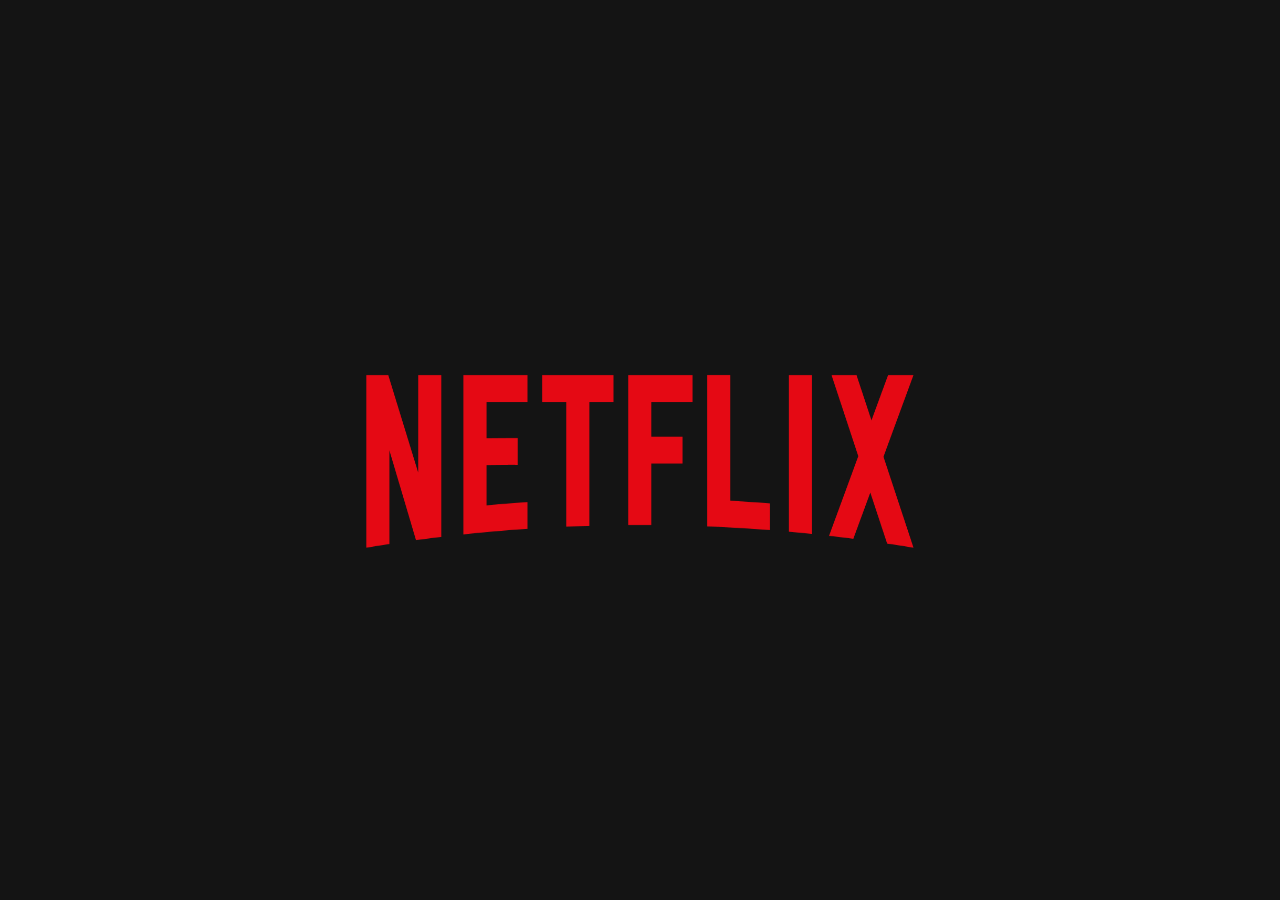
<file: index.html>
<!DOCTYPE html>
<html>
  <head>
    <meta charset="utf-8">
    <meta name="viewport" content="width=device-width, initial-scale=1">
    <title>Netflix</title>
    <link rel="stylesheet" href="style.css">
    <link rel="stylesheet" href="bulma.css">
    <link rel="shortcut icon" href="./favicon/netflix-icon.ico" type="image/x-icon">
  </head>
  <body>
    <section class="section">
      <a href="./pages/perfis.html">
      <img src="./img/logo.png" alt="Logo">
    </a>
    </div>
  </div>
</section>
  <script src="script.js"></script>
  </body>
</html>
</file>
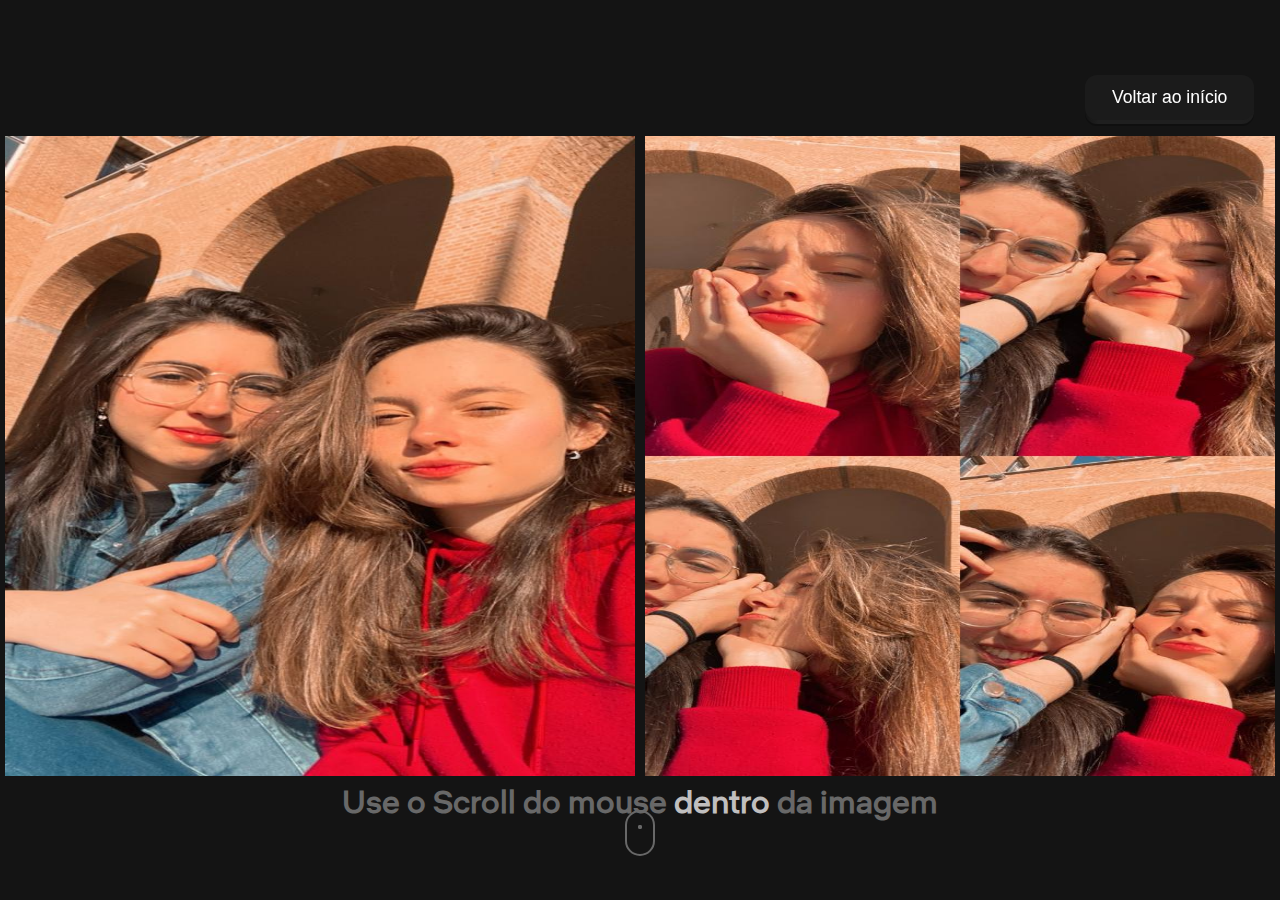
<file: pages/carrocel.html>
<!DOCTYPE html>
<html>
  <head>
    <meta charset="utf-8">
    <meta name="viewport" content="width=device-width, initial-scale=1">
    <title>Carrocel</title>
    <link rel="stylesheet" href="./carrocel.css">
    <!-- <link rel="stylesheet" href="../bulma.css"> -->
    <link rel="stylesheet" href="https://cdnjs.cloudflare.com/ajax/libs/font-awesome/6.2.0/css/all.min.css">
    <link rel="shortcut icon" href="../favicon/netflix-icon.ico" type="image/x-icon">
  </head>
  <body>
    <section class="section">
      <div class="inicio">
        <a href="../index.html">
          <button>
            <span class="shadow"></span>
            <span class="edge"></span>
            <span class="front text"> Voltar ao início
            </span>
          </button>
      </a>
      </div>
      
      <div id="items-wrapper" >
        <div class="items">
          <div id="item"><img src="../img/carrocel/amores (1).jpeg" /> </div>
          <!-- <div id="item"><img src="../img/carrocel/amores (2).jpeg" /> </div> -->
          <div id="item"><img src="../img/carrocel/amores (3).jpeg" /> </div>
          <div id="item"><img src="../img/carrocel/amores (4).jpeg" /> </div>
          <!-- <div id="item"><img src="../img/carrocel/amores (5).jpeg" /> </div> -->
          <div id="item"><img src="../img/carrocel/amores (6).jpeg" /> </div>
          <div id="item"><img src="../img/carrocel/amores (7).jpeg" /> </div>
          <div id="item"><img src="../img/carrocel/amores (8).jpeg" /> </div>
          <div id="item"><img src="../img/carrocel/amores (9).jpeg" /> </div>
          <div id="item"><img src="../img/carrocel/amores (10).jpeg" /> </div>

          <div id="item"><img src="../img/carrocel/amores (11).jpeg" /> </div>
          <div id="item"><img src="../img/carrocel/amores (12).jpeg" /> </div>
          <div id="item"><img src="../img/carrocel/amores (13).jpeg" /> </div>
          <div id="item"><img src="../img/carrocel/amores (14).jpeg" /> </div>
          <div id="item"><img src="../img/carrocel/amores (15).jpeg" /> </div>
          <div id="item"><img src="../img/carrocel/amores (16).jpeg" /> </div>
          <div id="item"><img src="../img/carrocel/amores (17).jpeg" /> </div>
          <div id="item"><img src="../img/carrocel/amores (18).jpeg" /> </div>
          <div id="item"><img src="../img/carrocel/amores (19).jpeg" /> </div>
          <div id="item"><img src="../img/carrocel/amores (20).jpeg" /> </div>

          <div id="item"><img src="../img/carrocel/amores (21).jpeg" /> </div>
          <div id="item"><img src="../img/carrocel/amores (22).jpeg" /> </div>
          <div id="item"><img src="../img/carrocel/amores (23).jpeg" /> </div>
          <div id="item"><img src="../img/carrocel/amores (24).jpeg" /> </div>
          <div id="item"><img src="../img/carrocel/amores (25).jpeg" /> </div>
          <div id="item"><img src="../img/carrocel/amores (26).jpeg" /> </div>
          <div id="item"><img src="../img/carrocel/amores (27).jpeg" /> </div>
          <div id="item"><img src="../img/carrocel/amores (28).jpeg" /> </div>
          <div id="item"><img src="../img/carrocel/amores (29).jpeg" /> </div>
          <div id="item"><img src="../img/carrocel/amores (30).jpeg" /> </div>

          <div id="item"><img src="../img/carrocel/amores (31).jpeg" /> </div>
          <div id="item"><img src="../img/carrocel/amores (32).jpeg" /> </div>
          <div id="item"><img src="../img/carrocel/amores (33).jpeg" /> </div>
          <div id="item"><img src="../img/carrocel/amores (34).jpeg" /> </div>
          <div id="item"><img src="../img/carrocel/amores (35).jpeg" /> </div>
          <div id="item"><img src="../img/carrocel/amores (36).jpeg" /> </div>
          <div id="item"><img src="../img/carrocel/amores (37).jpeg" /> </div>
        </div>
        <div class="wrap-scrolldownhoney">
          <div class="scrolldownhoney">
            <svg height="30" width="10">
              <circle class="scrolldownhoney-c1" cx="5" cy="15" r="2" />
              <circle class="scrolldownhoney-c2" cx="5" cy="15" r="2" />
            </svg>
          </div>
      </div>
          <h1 class="titulo">Use o Scroll do mouse <b>dentro</b> da imagem</h1>
    </section>
    <script src="./carrocel.js"></script>
  </body>
</html>
</file>
<file: style.css>
@font-face {
    font-family: 'NetflixSans-Bold';
    src: url(./fonts/NetflixSans-Bold.otf);

    font-family: 'NetflixSans-Light';
    src: url(./fonts/NetflixSans-Light.otf);

    font-family: 'NetflixSans-Medium';
    src: url(./fonts/NetflixSans-Medium.otf);

    font-family: 'NetflixSans-Regular';
    src: url(./fonts/NetflixSans-Regular.otf);
}

*{
    margin: 0;
    padding: 0;
    box-sizing: border-box;
    
}

main {
    width: 100vw;
    height: 100vh;
}

.profile-imagens {
    margin-top: 25vh;
    width: 600px;
    height: 200px;
    justify-content: center;
    margin-left: auto;
    margin-right: auto;
}

.section {
    width: 100vw;
    height: 100vh;
    background-color: #141414;
}

.section img {
    height: 100%;
    width: 100%;
    padding-left: 20vw;
    padding-right: 20vw;
    padding-top: 20vh;
    padding-bottom: 20vh;
    cursor: pointer;
    opacity:1;  
    animation: flickerAnimation 3s infinite;
}

.loading {
    width: 100%;
    height: 100%;
}

.columns {
    justify-content: space-evenly;
}

.column {
    margin: 5px;
    background-color: rgb(199, 199, 199);
    background-repeat: no-repeat;
    background-size: cover;
    border: none;
    border-radius: 4px;
    box-sizing: border-box;
    height: 15vw;
    max-height: 150px;
    max-width: 150px;
    min-height: 84px;
    min-width: 84px;
    position: relative;
    text-decoration: none;
    width: 10vw;
    background-position: center;
    cursor: pointer;
    transition: all .8s;
} 

.column:hover { 
    -webkit-filter: grayscale(100%); /* Safari 6.0 - 9.0 */
    filter: grayscale(100%);
}

.column:nth-child(1) {
    background-image: url('./img/jeni.jpg');
}

.column:nth-child(2) {
    background-image: url('https://pps.whatsapp.net/v/t61.24694-24/150904894_509460627627985_8651743054140512116_n.jpg?ccb=11-4&oh=01_AVxr-F3rXPsfESEPxvzbgM3u_7MTWVGBEvLFxDMStF_xSQ&oe=632965CE');
}

.column:nth-child(3) {
    background-image: url('./img/elas.jpg');
}

.column:nth-child(4) {
    background-image: url('https://i.pinimg.com/originals/10/12/c0/1012c06c7e1b0f8f5e60611992785e5a.png');
}
.is-3 {
    color: white;
    text-align: center;
    font-family: 'NetflixSans-Regular';
}

.is-6 {
    padding-top: 15vh;
    text-align: center;
    font-weight: 500;
    color: rgb(104, 104, 104);
}

.subtitle {
    padding: 5px;
    margin-top: 5vh;
    text-align: center;
    font-weight: 500;
    color: rgb(104, 104, 104);
    border: solid 1px rgb(143, 143, 143);
    width: 120px;
    height: 30px;
    font-size: 0.8rem;
    margin-left: auto;
    margin-right: auto;
    cursor: pointer;
}

@keyframes flickerAnimation {
    0%   { opacity:1; }
    50%  { opacity:.3; }
    100% { opacity:1; }
  }
</file>
<file: pages/carrocel.css>
@font-face {
    font-family: 'NetflixSans-Bold';
    src: url(../fonts/NetflixSans-Bold.otf);

    font-family: 'NetflixSans-Light';
    src: url(../fonts/NetflixSans-Light.otf);

    font-family: 'NetflixSans-Medium';
    src: url(../fonts/NetflixSans-Medium.otf);

    font-family: 'NetflixSans-Regular';
    src: url(../fonts/NetflixSans-Regular.otf);
}

*{
    margin: 0;
    padding: 0;
    box-sizing: border-box;
    
}

body {
    display: grid;
    place-items: center;
    height: 100vh;
    background-color: #141414;

}

/* width */
::-webkit-scrollbar {
    width: 20px;
  }
  
  /* Track */
  ::-webkit-scrollbar-track {
    border-radius: 10px;
  }
   
  /* Handle */
  ::-webkit-scrollbar-thumb {
    background: rgb(54, 54, 54); 
    border-radius: 10px;
  }

div::-webkit-scrollbar:vertical {
    display: none;
}
  

#items-wrapper {
    width: 100vw;
}

.items {
    display: flex;
    overflow-x: auto;
    scroll-snap-type:x mandatory;
    -webkit-overflow-scrolling: touch;
    scroll-behavior: smooth;
}

#item {
    flex: none;
    width: 50%;
    height: 650px;
    object-fit: cover;
    scroll-snap-align: start;
    pointer-events: none;
    padding: 5px;
}

img {
    width: 100%;
    height: 100%;
}

.titulo{
    text-align: center;
    font-family: 'NetflixSans-Regular';
    color: rgb(104, 104, 104);
}

/* Scroll down */ 
.wrap-scrolldownhoney{
  left: 50%;
  position: absolute;
  bottom: 1%;
  text-align: center;
  transform: translate(-50%, -50%);
}
  .scrolldownhoney {
    border: 2px solid rgb(104, 104, 104);
    border-radius: 30px;
    height: 46px;
    margin: 0 auto 8px;
    text-align: center;
    width: 30px;
}
    .scrolldownhoney-c1,
    .scrolldownhoney-c2 {
      animation-duration: 1.5s;
      animation-name: scrolldownhoney;
      animation-iteration-count: infinite;
      fill: rgb(104, 104, 104);
    }
  .scrolldownhoney-c2 {
    animation-delay: .75s;
}

/* Botão para voltar ao início */

.inicio {
  display: flex;
  justify-content: end;
  margin-right: 2%;
  margin-bottom: .5%;
}

button {
  position: relative;
  border: none;
  background: transparent;
  padding: 0;
  cursor: pointer;
  outline-offset: 4px;
  transition: filter 250ms;
  user-select: none;
  touch-action: manipulation;
 }
 
 .shadow {
  position: absolute;
  top: 0;
  left: 0;
  width: 100%;
  height: 100%;
  border-radius: 12px;
  background: hsl(0deg 0% 0% / 0.25);
  will-change: transform;
  transform: translateY(2px);
  transition: transform
     600ms
     cubic-bezier(.3, .7, .4, 1);
 }
 
 .edge {
  position: absolute;
  top: 0;
  left: 0;
  width: 100%;
  height: 100%;
  border-radius: 12px;
  background: linear-gradient(
     to left,
     rgb(29, 29, 29) 0%,
     rgb(31, 31, 31) 8%,
     rgb(31, 31, 31) 92%,
     rgb(20, 20, 20) 100%
   );
 }
 
 .front {
  display: block;
  position: relative;
  padding: 12px 27px;
  border-radius: 12px;
  font-size: 1.1rem;
  color: white;
  background: rgb(27, 27, 27);
  will-change: transform;
  transform: translateY(-4px);
  transition: transform
     600ms
     cubic-bezier(.3, .7, .4, 1);
 }
 
 button:hover {
  filter: brightness(110%);
  /* background: rgb(117, 12, 12); */
 }
 
 button:hover .front {
  transform: translateY(-6px);
  transition: transform
     250ms
     cubic-bezier(.3, .7, .4, 1.5);
     background: rgb(117, 12, 12);
 }
 
 button:active .front {
  transform: translateY(-2px);
  transition: transform 34ms;
 }
 
 button:hover .shadow {
  transform: translateY(4px);
  transition: transform
     250ms
     cubic-bezier(.3, .7, .4, 1.5);
 }
 
 button:active .shadow {
  transform: translateY(1px);
  transition: transform 34ms;
 }
 
 button:focus:not(:focus-visible) {
  outline: none;
 }

b {
  color: rgb(192, 191, 191);
}


@keyframes scrolldownhoney {
  0% {
    opacity: 0;
    transform: translate(0, -8px);
}
  50%{
    opacity: 1;
    transform: translate(0, 0);
}
  100%{
    opacity: 0;
    transform: translate(0, 8px);
}
}
</file>
